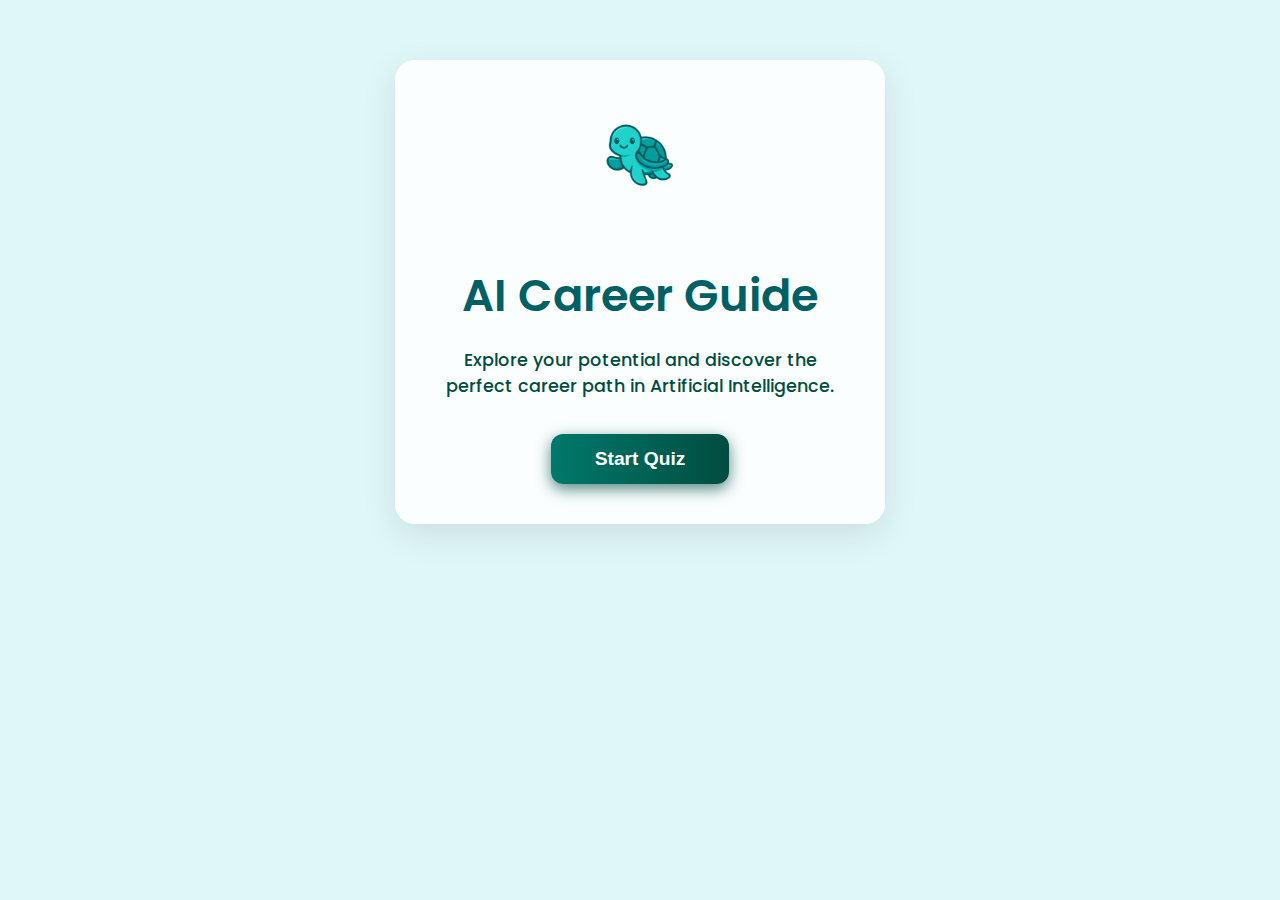
<file: index.html>
<!DOCTYPE html>
<html lang="en">

    <head>
        <meta charset="UTF-8" />
        <meta name="viewport" content="width=device-width, initial-scale=1" />
        <title>AI Career Guide</title>
        <link href="https://fonts.googleapis.com/css2?family=Poppins:wght@600&display=swap" rel="stylesheet" />
        <link rel="stylesheet" href="style.css" />
        <link rel="manifest" href="manifest.json" />
        <meta name="theme-color" content="#004d40" />
    </head>

    <body>
        <div class="container home" id="home">
            <img src="assets/turtle-logo.png" alt="App Logo" class="logo" />
            <h1 class="main-heading">AI Career Guide</h1>
            <p class="description">
                Explore your potential and discover the perfect career path in Artificial Intelligence.
            </p>
            <button onclick="startQuiz()" id="start-btn">Start Quiz</button>
        </div>

        <div class="container quiz hidden" id="quiz-container">
            <div class="progress-bar">
                <div id="progress"></div>
            </div>
            <div id="question-counter"></div>
            <div id="question"></div>
            <div id="options"></div>
            <button id="submit-btn" class="hidden">Next</button>
        </div>

        <div class="container result hidden" id="result-container">
            <h2>Your Recommended Career:</h2>
            <div id="career"></div>
            <p id="career-desc"></p>
            <button onclick="restartQuiz()" id="restart-btn">Restart Quiz</button>
        </div>

        <script src="script.js"></script>
    </body>

</html>
</file>
<file: style.css>
body {
  margin: 0;
  background-color: #e0f7fa;
  font-family: "Poppins", Arial, sans-serif;
}

.container {
  max-width: 440px;
  margin: 60px auto 60px auto;
  background: #ffffffde;
  border-radius: 20px;
  box-shadow: 0 10px 35px rgba(0, 0, 0, 0.1);
  text-align: center;
  padding: 50px 25px 40px 25px;
  animation: fadeIn 0.5s ease-in-out;
}

.logo {
  width: 90px;
  margin-bottom: 25px;
}

.main-heading {
  font-family: "Poppins", sans-serif;
  font-weight: 600;
  font-size: 2.8rem;
  color: #006064;
  margin-bottom: 15px;
}

.description {
  font-size: 1.1rem;
  color: #004d40;
  font-weight: 500;
  margin-bottom: 35px;
  padding: 0 12px;
}

button {
  background: linear-gradient(90deg, #00796b, #004d40);
  color: #ffffff;
  font-size: 1.2rem;
  padding: 14px 44px;
  border-radius: 12px;
  font-weight: 700;
  border: none;
  cursor: pointer;
  box-shadow: 0 5px 15px #004d40aa;
  transition: background 0.25s ease;
}

button:hover {
  background: linear-gradient(90deg, #004d40, #00251a);
}

button.hidden {
  display: none;
}

.quiz #question {
  font-size: 1.6rem;
  font-weight: 700;
  color: #009688;
  margin-bottom: 28px;
}

#options {
  display: flex;
  flex-wrap: wrap;
  justify-content: center;
  gap: 15px;
}

.option-btn {
  background: #b2dfdb;
  color: #004d40;
  border-radius: 12px;
  border: 2px solid transparent;
  flex-basis: 45%;
  font-weight: 600;
  padding: 14px 10px;
  font-size: 1.1rem;
  cursor: pointer;
  transition: all 0.3s ease;
  display: flex;
  align-items: center;
  gap: 14px;
  box-shadow: 0 2px 10px #82b1ff44;
}

.option-btn img {
  width: 36px;
  height: 36px;
}

.option-btn.selected {
  background: #004d40;
  color: #fff;
  border-color: #80cbc4;
  box-shadow: 0 0 18px #80cbc4bb;
}

.progress-bar {
  height: 18px;
  border-radius: 30px;
  background: #81d4fa;
  margin-bottom: 30px;
  overflow: hidden;
}

#progress {
  height: 100%;
  width: 0%;
  border-radius: 30px;
  background: linear-gradient(90deg, #00796b 0%, #004d40 100%);
  transition: width 0.4s ease-in-out;
}

.result h2 {
  color: #0277bd;
  font-weight: 700;
  margin-bottom: 18px;
  font-size: 1.7rem;
}

#career {
  font-size: 1.5rem;
  font-weight: 700;
  color: #01579b;
  margin-bottom: 14px;
}

#career-desc {
  font-size: 1.05rem;
  color: #004c8c;
  margin-bottom: 30px;
}

.hidden {
  display: none;
}
</file>
